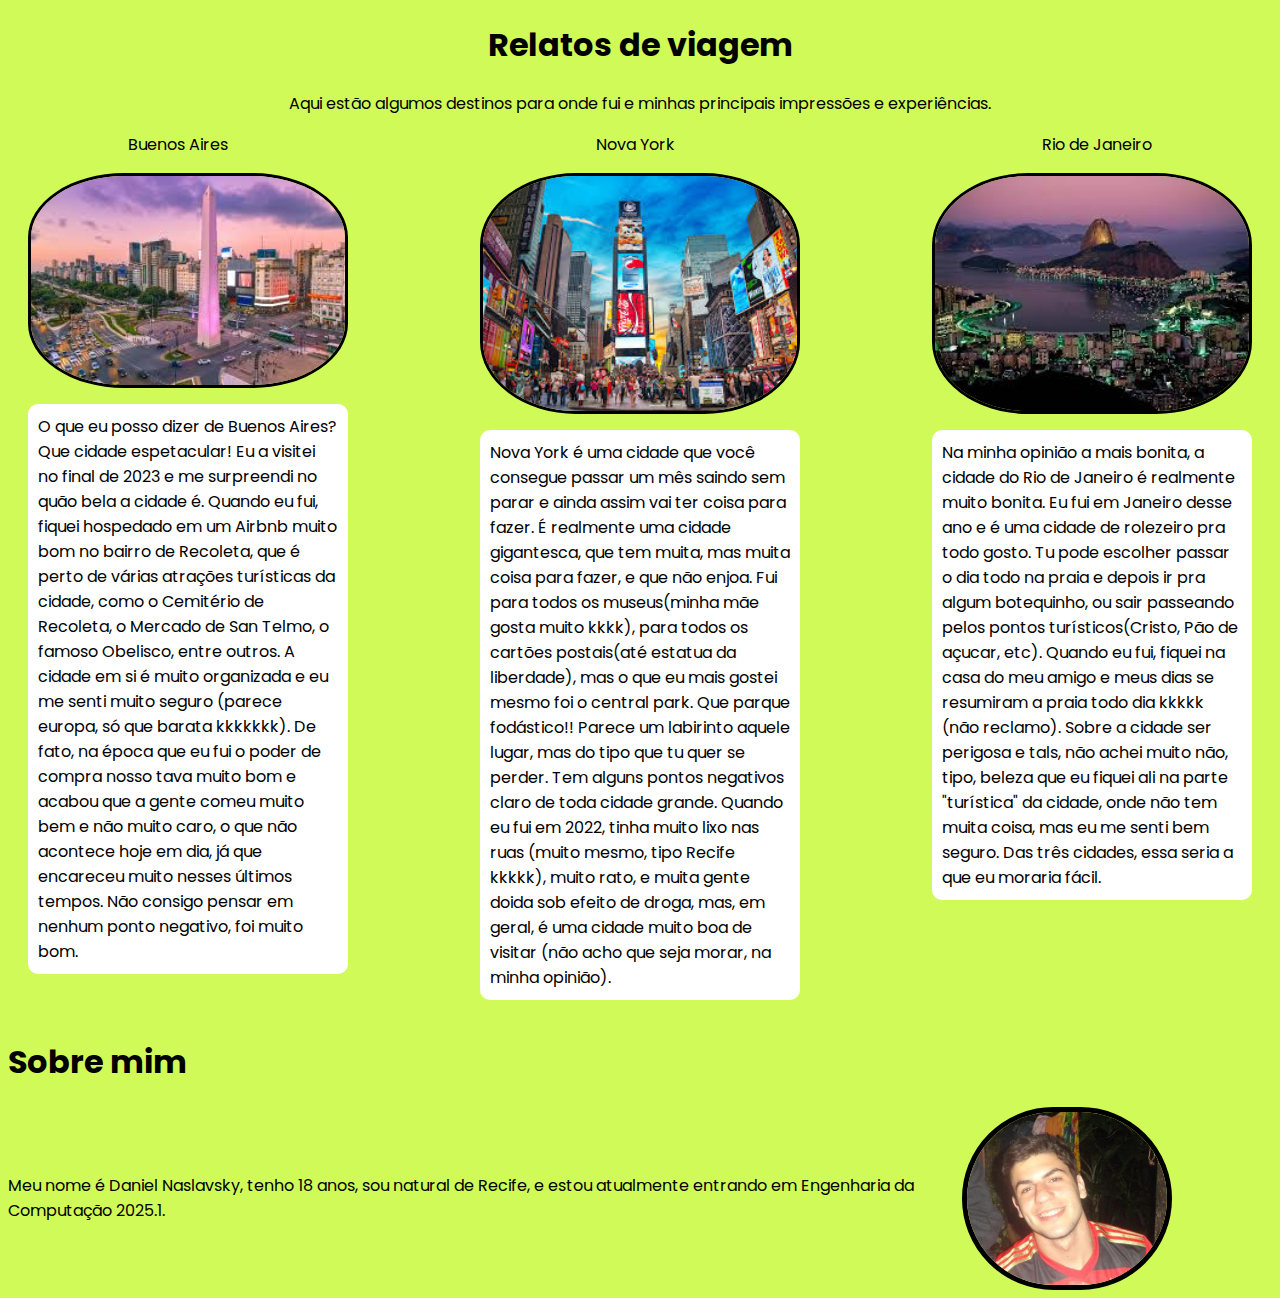
<file: index.html>
<!DOCTYPE html>
<html lang="pt-br">
<head>
    <meta charset="UTF-8">
    <meta name="viewport" content="width=device-width, initial-scale=1.0">
    <title>Relatos de viagem</title>
    <link rel="stylesheet" href="estilos.css">
    <link rel="preconnect" href="https://fonts.googleapis.com">
<link rel="preconnect" href="https://fonts.gstatic.com" crossorigin>
<link href="https://fonts.googleapis.com/css2?family=Poppins:ital,wght@0,100;0,200;0,300;0,400;0,500;0,600;0,700;0,800;0,900;1,100;1,200;1,300;1,400;1,500;1,600;1,700;1,800;1,900&display=swap" rel="stylesheet">
</head>

<body>
    <header>
        <h1 class="inicial">Relatos de viagem</h1>
        <p class="inicial">Aqui estão algumos destinos para onde fui e minhas principais impressões e experiências.</p>
        <ul class="nav-bar">
            <li> <a href="Buenos Aires.html" target="_blank"> Buenos Aires </a> </li>
            <li> <a href="Nova York.html" target="_blank">Nova York </a> </li>
             <li> <a href="Rio de Janeiro.html" target="_blank">Rio de Janeiro</a> </li>
        </ul>
    </header>

    <main>
      <div class="container">

        <div class="photo-container">
        <img src="buenos-aires.jpeg" alt="foto de buenos Aires">
        <p class="miolo">O que eu posso dizer de Buenos Aires? Que cidade espetacular! Eu a visitei no final de 2023 e me surpreendi no quão bela a cidade é. Quando eu fui, fiquei hospedado em um Airbnb muito bom no bairro de Recoleta, que é perto de várias atrações turísticas da cidade, como o Cemitério de Recoleta, o Mercado de San Telmo,  o famoso Obelisco, entre outros. A cidade em si é muito organizada e eu me senti muito seguro (parece europa, só que barata kkkkkkk). De fato, na época que eu fui o poder de compra nosso tava muito bom e acabou que a gente comeu muito bem e não muito caro, o que não acontece hoje em dia, já que encareceu muito nesses últimos tempos. Não consigo pensar em nenhum ponto negativo, foi muito bom.</p> 
        </div>

        <div class="photo-container" > 
        <img src="novayork.jpeg" alt="foto de nova York">
        <p class="miolo">Nova York é uma cidade que você consegue passar um mês saindo sem parar e ainda assim vai ter coisa para fazer. É realmente uma cidade gigantesca, que tem muita, mas muita coisa para fazer, e que não enjoa. Fui para todos os museus(minha mãe gosta muito kkkk), para todos os cartões postais(até estatua da liberdade), mas o que eu mais gostei mesmo foi o central park. Que parque fodástico!! Parece um labirinto aquele lugar, mas do tipo que tu quer se perder. Tem alguns pontos negativos claro de toda cidade grande. Quando eu fui em 2022, tinha muito lixo nas ruas (muito mesmo, tipo Recife kkkkk), muito rato, e muita gente doida sob efeito de droga, mas, em geral, é uma cidade muito boa de visitar (não acho que seja morar, na minha opinião).</p>
        </div>

        <div class="photo-container">
        <img src="riodejaneiro.jpeg" alt="foto do rio de Janeiro">
        <p class="miolo">Na minha opinião a mais bonita, a cidade do Rio de Janeiro é realmente muito bonita. Eu fui em Janeiro desse ano e é uma cidade de rolezeiro pra todo gosto. Tu pode escolher passar o dia todo na praia e depois ir pra algum botequinho, ou sair passeando pelos pontos turísticos(Cristo, Pão de açucar, etc). Quando eu fui, fiquei na casa do meu amigo e meus dias se resumiram a praia todo dia kkkkk (não reclamo). Sobre a cidade ser perigosa e tals, não achei muito não, tipo, beleza que eu fiquei ali na parte "turística" da cidade, onde não tem muita coisa, mas eu me senti bem seguro. Das três cidades, essa seria a que eu moraria fácil. </p>
      </div>
</main>
  <footer>
     <h1>Sobre mim</h1>
     <div>
     <p>Meu nome é Daniel Naslavsky, tenho 18 anos, sou natural de Recife, e estou atualmente entrando em Engenharia da Computação 2025.1. </p>
     <img src="sobremim.png" alt="Imagem Sobre Mim">
     </div>
  </footer>

</body>
</html>
</file>
<file: estilos.css>
body{
    background-color: #D0FA58;
        font-family: "Poppins", sans-serif;
        font-weight: 400;
        font-style: normal;
    
}
  .inicial{
    display: flex;
    justify-content: center
  }

 .nav-bar{
 display: flex;
 justify-content: space-between;
 padding-right: 120px;
 padding-left: 120px;
}
 a {
     text-decoration: solid;
     color: black;
    
         }

 li{
    list-style-type: none;

         }

.container{
        display: flex;
        justify-content: space-between;
        padding-right: 20px;
        padding-left: 20px;
}

.photo-container{
       display: flex;
        flex-direction: column;

 }

.container img{
         border-radius: 30%;
         border-style: solid;
         
}

.miolo{
        display: flex;
        flex-direction: column;
        align-items: center;
        width: 300px;
        background: white;
        border-radius: 10px;
        padding: 10px;
 }
footer div{
        display: flex;
        align-items: center;
        justify-content: space-between;
        gap: 10px;
        margin:0;
}
footer div img{
        width: 200px;
        height: auto;
        border-radius: 200px;
        border-style: solid;
        border-width: 5px;
        margin-right: 100px;
}
</file>
